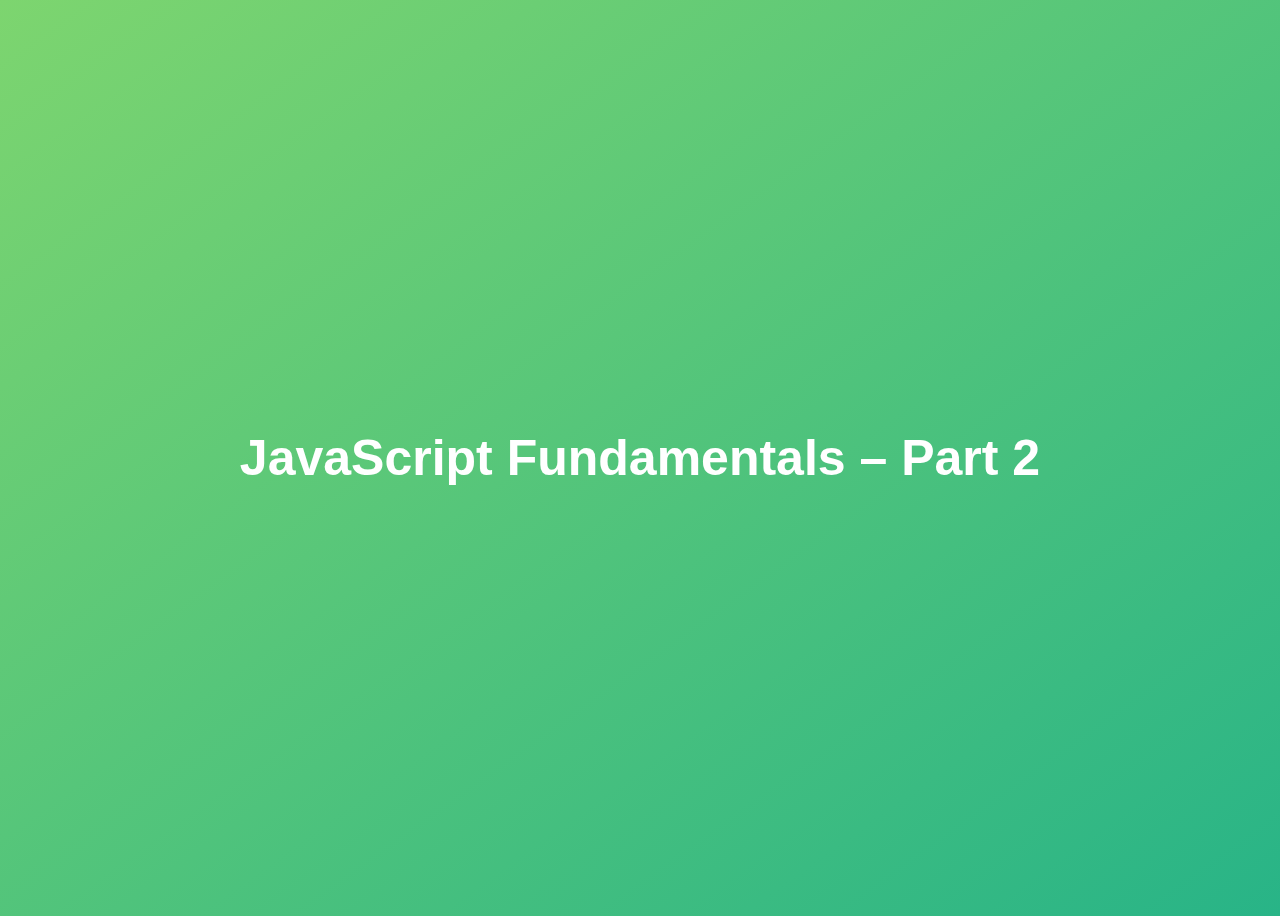
<file: index.html>
<!DOCTYPE html>
<html lang="en">
	<head>
		<meta charset="UTF-8" />
		<meta name="viewport" content="width=device-width, initial-scale=1.0" />
		<meta http-equiv="X-UA-Compatible" content="ie=edge" />
		<title>JavaScript Fundamentals – Part 2</title>
		<style>
			body {
				display: flex;
				height: 100vh;
				align-items: center;
				background: linear-gradient(to top left, #28b487, #7dd56f);
			}
			h1 {
				font-family: sans-serif;
				font-size: 50px;
				line-height: 1.3;
				width: 100%;
				padding: 30px;
				text-align: center;
				color: white;
			}
		</style>
	</head>
	<body>
		<h1>JavaScript Fundamentals – Part 2</h1>
		<script src="script.js"></script>
	</body>
</html>
</file>
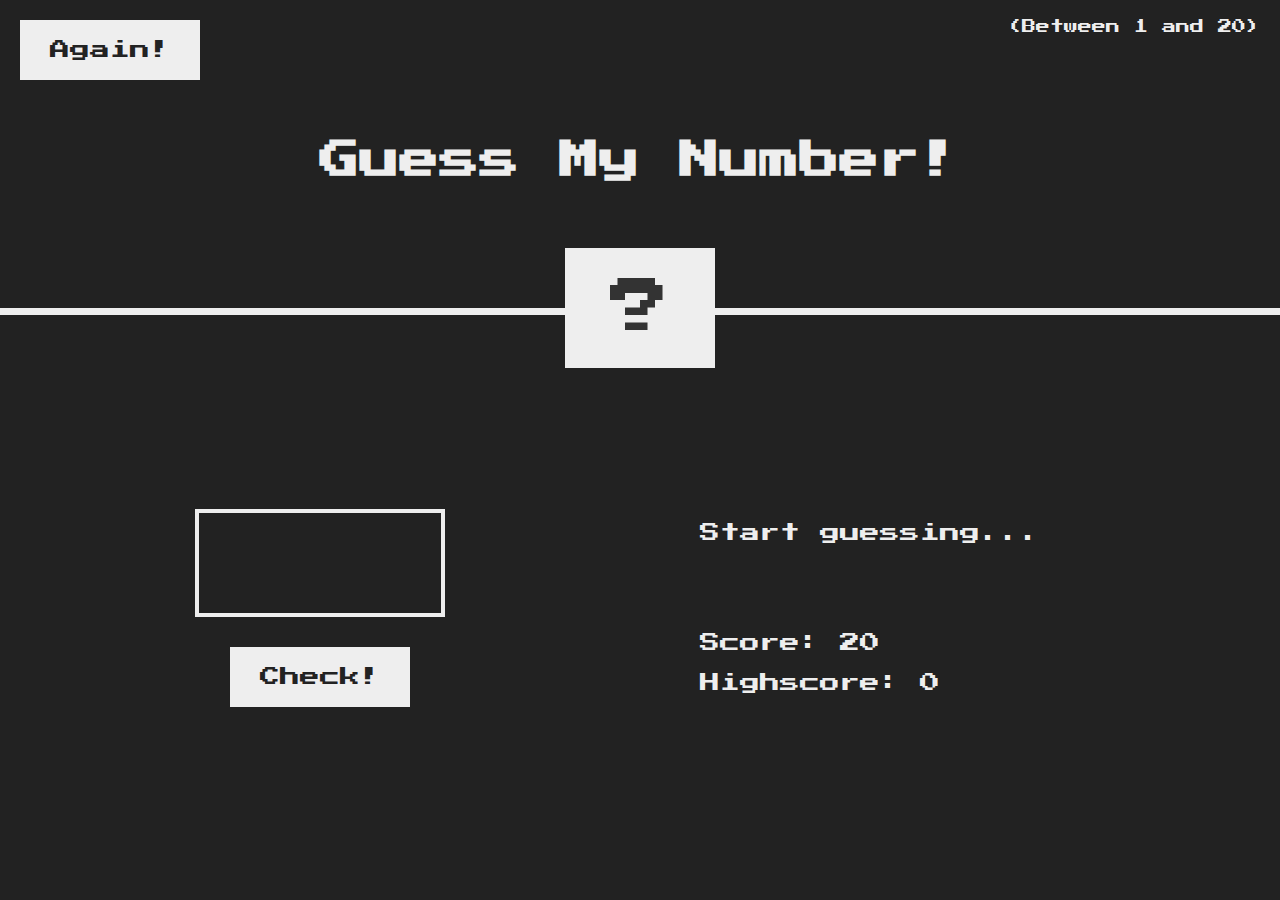
<file: Guess My Number_Project 1/index.html>
<!DOCTYPE html>
<html lang="en">
  <head>
    <meta charset="UTF-8" />
    <meta name="viewport" content="width=device-width, initial-scale=1.0" />
    <meta http-equiv="X-UA-Compatible" content="ie=edge" />
    <link rel="stylesheet" href="style.css" />
    <title>Guess My Number!</title>
  </head>
  <body>
    <header>
      <h1>Guess My Number!</h1>
      <p class="between">(Between 1 and 20)</p>
      <button class="btn again">Again!</button>
      <div class="number">?</div>
    </header>
    <main>
      <section class="left">
        <input type="number" class="guess" />
        <button class="btn check">Check!</button>
      </section>
      <section class="right">
        <p class="message">Start guessing...</p>
        <p class="label-score">Score: <span class="score">20</span></p>
        <p class="label-highscore">
          Highscore: <span class="highscore">0</span>
        </p>
      </section>
    </main>
    <script src="script.js"></script>
  </body>
</html>
</file>
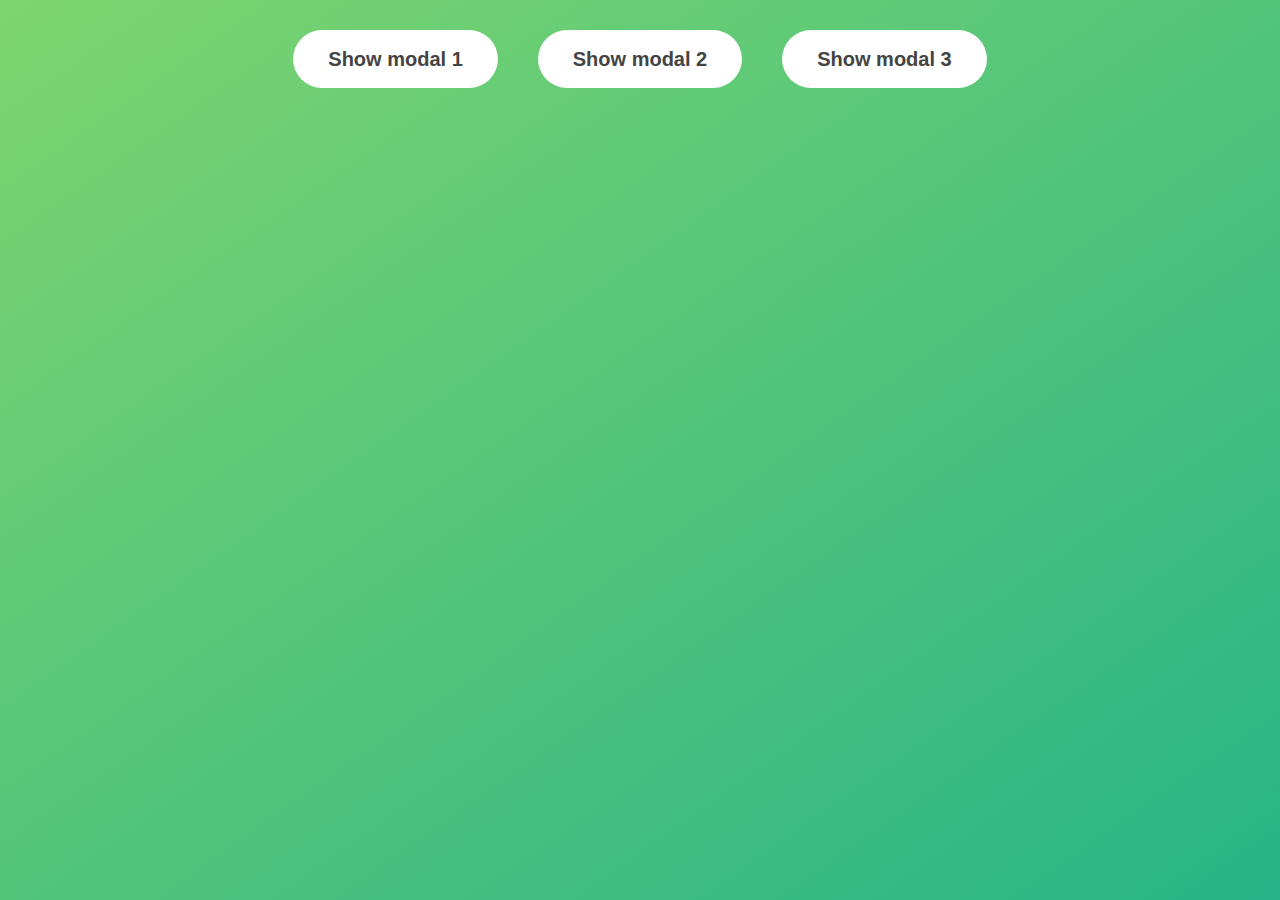
<file: Modal_Project 2/index.html>
<!DOCTYPE html>
<html lang="en">
	<head>
		<meta charset="UTF-8" />
		<meta name="viewport" content="width=device-width, initial-scale=1.0" />
		<meta http-equiv="X-UA-Compatible" content="ie=edge" />
		<link rel="stylesheet" href="style.css" />
		<title>Modal window</title>
	</head>
	<body>
		<button class="show-modal">Show modal 1</button>
		<button class="show-modal">Show modal 2</button>
		<button class="show-modal">Show modal 3</button>

		<div class="modal hidden">
			<button class="close-modal">&times;</button>
			<h1>I'm a modal window 😍</h1>
			<p>
				Lorem ipsum dolor sit amet, consectetur adipisicing elit, sed do eiusmod
				tempor incididunt ut labore et dolore magna aliqua. Ut enim ad minim
				veniam, quis nostrud exercitation ullamco laboris nisi ut aliquip ex ea
				commodo consequat. Duis aute irure dolor in reprehenderit in voluptate
				velit esse cillum dolore eu fugiat nulla pariatur. Excepteur sint
				occaecat cupidatat non proident, sunt in culpa qui officia deserunt
				mollit anim id est laborum.
			</p>
		</div>
		<div class="overlay hidden"></div>

		<script src="script.js"></script>
	</body>
</html>
</file>
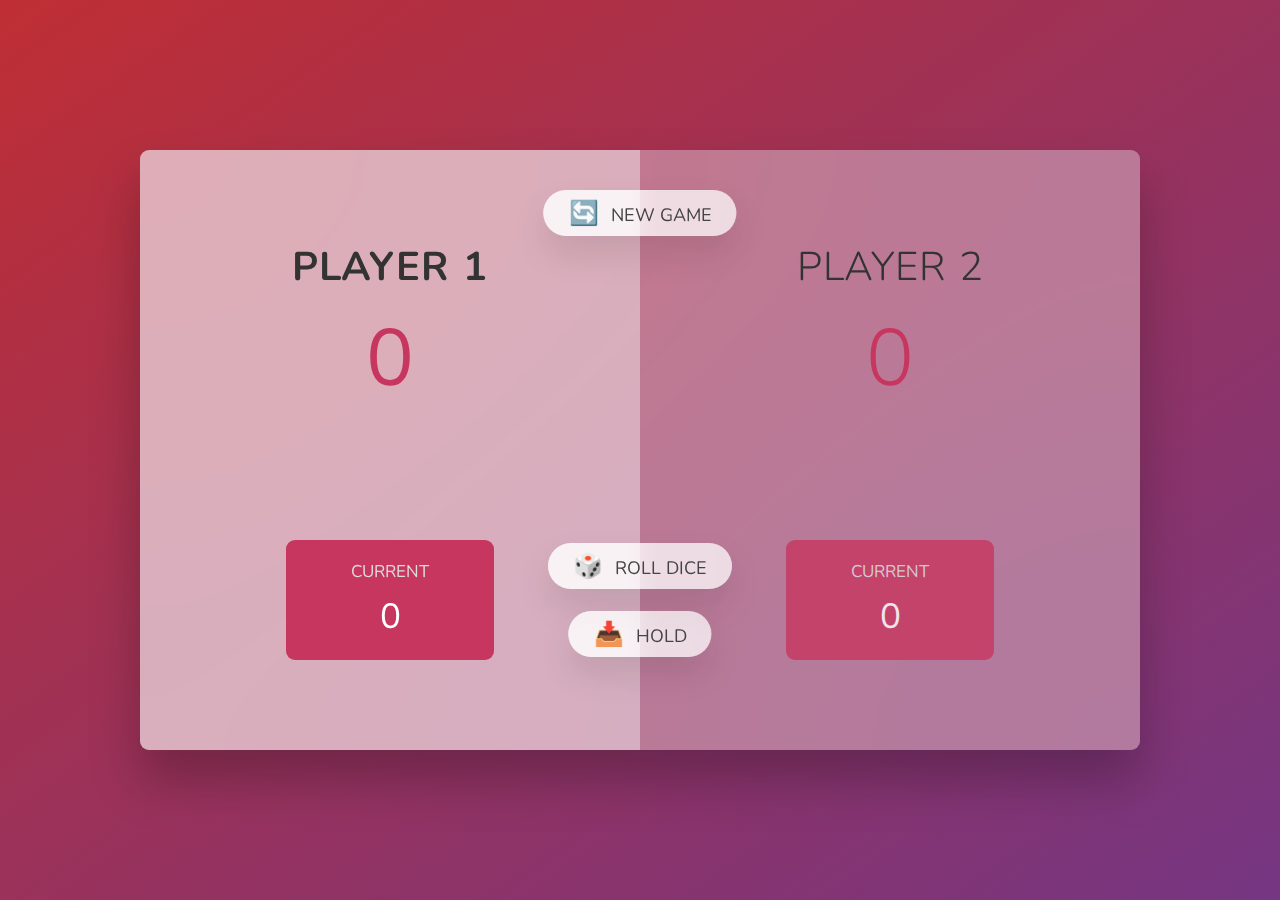
<file: Pig Game_Project 3/index.html>
<!DOCTYPE html>
<html lang="en">
	<head>
		<meta charset="UTF-8" />
		<meta name="viewport" content="width=device-width, initial-scale=1.0" />
		<meta http-equiv="X-UA-Compatible" content="ie=edge" />
		<link rel="stylesheet" href="style.css" />
		<title>Pig Game</title>
	</head>
	<body>
		<main>
			<section class="player player--0 player--active">
				<h2 class="name" id="name--0">Player 1</h2>
				<p class="score" id="score--0">43</p>
				<div class="current">
					<p class="current-label">Current</p>
					<p class="current-score" id="current--0">0</p>
				</div>
			</section>
			<section class="player player--1">
				<h2 class="name" id="name--1">Player 2</h2>
				<p class="score" id="score--1">24</p>
				<div class="current">
					<p class="current-label">Current</p>
					<p class="current-score" id="current--1">0</p>
				</div>
			</section>

			<img src="dice-5.png" alt="Playing dice" class="dice" />
			<button class="btn btn--new">🔄 New game</button>
			<button class="btn btn--roll">🎲 Roll dice</button>
			<button class="btn btn--hold">📥 Hold</button>
		</main>
		<script src="script.js"></script>
	</body>
</html>
</file>
<file: Guess My Number_Project 1/style.css>
@import url('https://fonts.googleapis.com/css?family=Press+Start+2P&display=swap');

* {
  margin: 0;
  padding: 0;
  box-sizing: inherit;
}

html {
  font-size: 62.5%;
  box-sizing: border-box;
}

body {
  font-family: 'Press Start 2P', sans-serif;
  color: #eee;
  background-color: #222;
  /* background-color: #60b347; */
}

/* LAYOUT */
header {
  position: relative;
  height: 35vh;
  border-bottom: 7px solid #eee;
}

main {
  height: 65vh;
  color: #eee;
  display: flex;
  align-items: center;
  justify-content: space-around;
}

.left {
  width: 52rem;
  display: flex;
  flex-direction: column;
  align-items: center;
}

.right {
  width: 52rem;
  font-size: 2rem;
}

/* ELEMENTS STYLE */
h1 {
  font-size: 4rem;
  text-align: center;
  position: absolute;
  width: 100%;
  top: 52%;
  left: 50%;
  transform: translate(-50%, -50%);
}

.number {
  background: #eee;
  color: #333;
  font-size: 6rem;
  width: 15rem;
  padding: 3rem 0rem;
  text-align: center;
  position: absolute;
  bottom: 0;
  left: 50%;
  transform: translate(-50%, 50%);
}

.between {
  font-size: 1.4rem;
  position: absolute;
  top: 2rem;
  right: 2rem;
}

.again {
  position: absolute;
  top: 2rem;
  left: 2rem;
}

.guess {
  background: none;
  border: 4px solid #eee;
  font-family: inherit;
  color: inherit;
  font-size: 5rem;
  padding: 2.5rem;
  width: 25rem;
  text-align: center;
  display: block;
  margin-bottom: 3rem;
}

.btn {
  border: none;
  background-color: #eee;
  color: #222;
  font-size: 2rem;
  font-family: inherit;
  padding: 2rem 3rem;
  cursor: pointer;
}

.btn:hover {
  background-color: #ccc;
}

.message {
  margin-bottom: 8rem;
  height: 3rem;
}

.label-score {
  margin-bottom: 2rem;
}
</file>
<file: Modal_Project 2/style.css>
* {
	margin: 0;
	padding: 0;
	box-sizing: inherit;
}

html {
	font-size: 62.5%;
	box-sizing: border-box;
}

body {
	font-family: sans-serif;
	color: #333;
	line-height: 1.5;
	height: 100vh;
	position: relative;
	display: flex;
	align-items: flex-start;
	justify-content: center;
	background: linear-gradient(to top left, #28b487, #7dd56f);
}

.show-modal {
	font-size: 2rem;
	font-weight: 600;
	padding: 1.75rem 3.5rem;
	margin: 3rem 2rem;
	border: none;
	background-color: #fff;
	color: #444;
	border-radius: 10rem;
	cursor: pointer;
}

.close-modal {
	position: absolute;
	top: 1.2rem;
	right: 2rem;
	font-size: 5rem;
	color: #333;
	cursor: pointer;
	border: none;
	background: none;
}

h1 {
	font-size: 2.5rem;
	margin-bottom: 2rem;
}

p {
	font-size: 1.8rem;
}

/* -------------------------- */
/* CLASSES TO MAKE MODAL WORK */
.hidden {
	display: none;
}

.modal {
	position: absolute;
	top: 50%;
	left: 50%;
	transform: translate(-50%, -50%);
	width: 70%;

	background-color: white;
	padding: 6rem;
	border-radius: 5px;
	box-shadow: 0 3rem 5rem rgba(0, 0, 0, 0.3);
	z-index: 10;
}

.overlay {
	position: absolute;
	top: 0;
	left: 0;
	width: 100%;
	height: 100%;
	background-color: rgba(0, 0, 0, 0.6);
	backdrop-filter: blur(3px);
	z-index: 5;
}

@media screen and (min-width: 300px) and (max-width: 980px) {
	body {
		text-align: right;
		display: flex;
		justify-content: space-around;
	}
	.show-modal {
		font-size: 1.3rem;
		font-weight: 600;
		padding: 1rem 3rem;
		margin: 3rem 1rem;
		border: none;
		background-color: #fff;
		color: #444;
		border-radius: 10rem;
		cursor: pointer;
	}
	.modal {
		position: absolute;
		top: 50%;
		left: 50%;
		transform: translate(-50%, -50%);
		width: 85%;
		text-align: left;

		background-color: white;
		padding: 3rem;
		border-radius: 5px;
		box-shadow: 0 3rem 5rem rgba(0, 0, 0, 0.3);
		z-index: 10;
	}
	.close-modal {
		position: absolute;
		padding: 2px 0 0px 0;
		top: 1rem;
		right: 2rem;
		font-size: 3.4rem;
		color: #333;
		cursor: pointer;
		border: none;
		background: none;
	}
}
</file>
<file: Pig Game_Project 3/style.css>
@import url('https://fonts.googleapis.com/css2?family=Nunito&display=swap');

* {
	margin: 0;
	padding: 0;
	box-sizing: inherit;
}

html {
	font-size: 62.5%;
	box-sizing: border-box;
}

body {
	font-family: 'Nunito', sans-serif;
	font-weight: 400;
	height: 100vh;
	color: #333;
	background-image: linear-gradient(to top left, #753682 0%, #bf2e34 100%);
	display: flex;
	align-items: center;
	justify-content: center;
}

/* LAYOUT */
main {
	position: relative;
	width: 100rem;
	height: 60rem;
	background-color: rgba(255, 255, 255, 0.35);
	backdrop-filter: blur(200px);
	filter: blur();
	box-shadow: 0 3rem 5rem rgba(0, 0, 0, 0.25);
	border-radius: 9px;
	overflow: hidden;
	display: flex;
}

.player {
	flex: 50%;
	padding: 9rem;
	display: flex;
	flex-direction: column;
	align-items: center;
	transition: all 0.75s;
}

/* ELEMENTS */
.name {
	position: relative;
	font-size: 4rem;
	text-transform: uppercase;
	letter-spacing: 1px;
	word-spacing: 2px;
	font-weight: 300;
	margin-bottom: 1rem;
}

.score {
	font-size: 8rem;
	font-weight: 300;
	color: #c7365f;
	margin-bottom: auto;
}

.player--active {
	background-color: rgba(255, 255, 255, 0.4);
}
.player--active .name {
	font-weight: 700;
}
.player--active .score {
	font-weight: 400;
}

.player--active .current {
	opacity: 1;
}

.current {
	background-color: #c7365f;
	opacity: 0.8;
	border-radius: 9px;
	color: #fff;
	width: 65%;
	padding: 2rem;
	text-align: center;
	transition: all 0.75s;
}

.current-label {
	text-transform: uppercase;
	margin-bottom: 1rem;
	font-size: 1.7rem;
	color: #ddd;
}

.current-score {
	font-size: 3.5rem;
}

/* ABSOLUTE POSITIONED ELEMENTS */
.btn {
	position: absolute;
	left: 50%;
	transform: translateX(-50%);
	color: #444;
	background: none;
	border: none;
	font-family: inherit;
	font-size: 1.8rem;
	text-transform: uppercase;
	cursor: pointer;
	font-weight: 400;
	transition: all 0.2s;

	background-color: white;
	background-color: rgba(255, 255, 255, 0.6);
	backdrop-filter: blur(10px);

	padding: 0.7rem 2.5rem;
	border-radius: 50rem;
	box-shadow: 0 1.75rem 3.5rem rgba(0, 0, 0, 0.1);
}

.btn::first-letter {
	font-size: 2.4rem;
	display: inline-block;
	margin-right: 0.7rem;
}

.btn--new {
	top: 4rem;
}
.btn--roll {
	top: 39.3rem;
}
.btn--hold {
	top: 46.1rem;
}

.btn:active {
	transform: translate(-50%, 3px);
	box-shadow: 0 1rem 2rem rgba(0, 0, 0, 0.15);
}

.btn:focus {
	outline: none;
}

.dice {
	position: absolute;
	left: 50%;
	top: 16.5rem;
	transform: translateX(-50%);
	height: 10rem;
	box-shadow: 0 2rem 5rem rgba(0, 0, 0, 0.2);
}

.player--winner {
	background-color: #2f2f2f;
}

.player--winner .name {
	font-weight: 700;
	color: #c7365f;
}

.hidden {
	display: none;
}

@media only screen and (min-width: 300px) and (max-width: 700px) {
	html {
		font-size: 22.5%;
		box-sizing: border-box;
	}

	main {
		position: relative;
		width: 86rem;
		height: 80rem;
		background-color: rgba(255, 255, 255, 0.35);
		backdrop-filter: blur(200px);
		filter: blur();
		box-shadow: 0 3rem 5rem rgba(0, 0, 0, 0.25);
		border-radius: 9px;
		overflow: hidden;
		display: flex;
	}

	.btn {
		position: absolute;
		left: 50%;
		transform: translateX(-50%);
		color: #444;
		background: none;
		border: none;
		font-family: inherit;
		font-size: 2.6rem;
		text-transform: uppercase;
		cursor: pointer;
		font-weight: 700;
		transition: all 0.2s;

		background-color: white;
		background-color: rgba(255, 255, 255, 0.6);
		backdrop-filter: blur(10px);

		padding: 0.9rem 1.5rem;
		border-radius: 50rem;
		box-shadow: 0 1.75rem 3.5rem rgba(0, 0, 0, 0.1);
	}

	.current {
		background-color: #c7365f;
		opacity: 0.8;
		border-radius: 9px;
		color: #fff;
		width: 70%;
		padding: 2rem;
		text-align: center;
		transition: all 0.75s;
	}

	.current-label {
		text-transform: uppercase;
		margin-bottom: 1rem;
		font-size: 2rem;
		font-weight: 700;
		color: #ddd;
		letter-spacing: 1px;
	}

	.btn--roll {
		top: 57.8rem;
	}
	.btn--hold {
		top: 66.5rem;
	}
}
</file>
